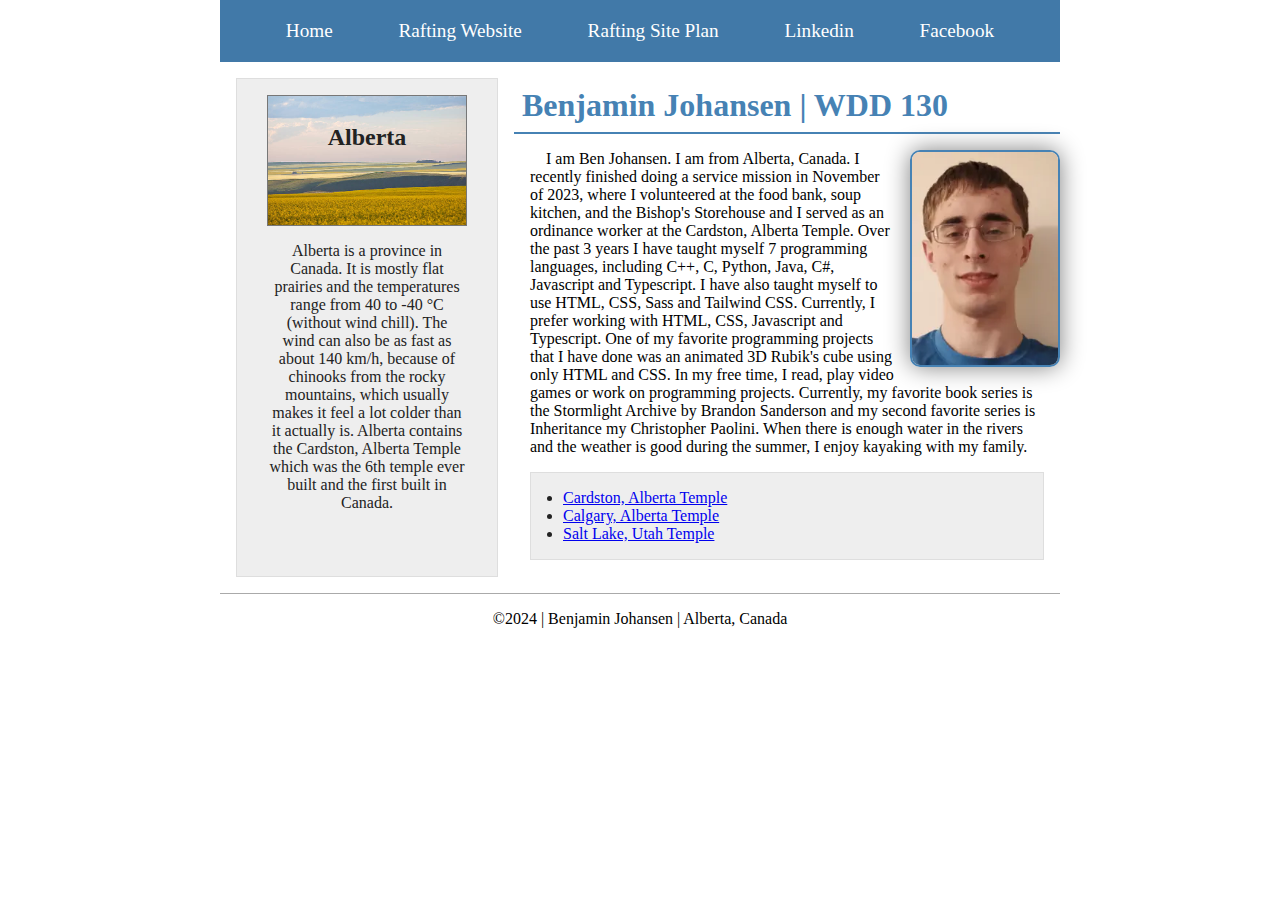
<file: index.html>
<!DOCTYPE html>
<html lang="en-US">
    <head>
        <meta charset="utf-8">
        <meta name="viewport" content="width=device-width, initial-scale=1.0">
        <title>Benjamin Johansen | WDD 130</title>
        <meta name="description" content="Benjamin Johansen's homepage for main project of WDD 130">
        <meta name="author" content="Benjamin Johansen">
        <link rel="stylesheet" href="styles/styles.css">
    </head>
    <body>
        <header>
            <nav>
                <a href="#">Home</a>
                <a href="wwr/">Rafting Website</a>
                <a href="wwr/site-plan-rafting.html">Rafting Site Plan</a>
                <a href="https://linkedin.com">Linkedin</a>
                <a href="https://facebook.com">Facebook</a>
            </nav>
        </header>
        <div class="grid">
            <main>
                <h1>Benjamin Johansen | WDD 130</h1>
                <img src="images/profile.webp" alt="Picture of Benjamin Johansen" width="200">
                <p>&emsp;I am Ben Johansen. I am from Alberta, Canada.
                    I recently finished doing a service mission in November of 2023, where I volunteered at the food bank, soup kitchen, and the Bishop's Storehouse and I served as an ordinance worker at the Cardston, Alberta Temple.
                    Over the past 3 years I have taught myself 7 programming languages, including C++, C, Python, Java, C#, Javascript and Typescript. I have also taught myself to use HTML, CSS, Sass and Tailwind CSS. Currently, I prefer working with HTML, CSS, Javascript and Typescript. One of my favorite programming projects that I have done was an animated 3D Rubik's cube using only HTML and CSS.
                    In my free time, I read, play video games or work on programming projects. Currently, my favorite book series is the Stormlight Archive by Brandon Sanderson and my second favorite series is Inheritance my Christopher Paolini.
                    When there is enough water in the rivers and the weather is good during the summer, I enjoy kayaking with my family.
                </p>
                <ul class="box">
                    <li><a href="https://www.churchofjesuschrist.org/temples/details/cardston-alberta-temple?lang=eng" target="_blank">Cardston, Alberta Temple</a></li>
                    <li><a href="https://www.churchofjesuschrist.org/temples/details/calgary-alberta-temple?lang=eng" target="_blank">Calgary, Alberta Temple</a></li>
                    <li><a href="https://www.churchofjesuschrist.org/temples/details/salt-lake-temple?lang=eng" target="_blank">Salt Lake, Utah Temple</a></li>
                </ul>
            </main>
            <aside class="box">
                <h2>Alberta</h2>
                <img src="images/alberta.jpg" alt="Picture of Alberta Prairies">
                <p>Alberta is a province in Canada. It is mostly flat prairies and the temperatures range from 40 to -40 &deg;C (without wind chill). The wind can also be as fast as about 140 km/h, because of chinooks from the rocky mountains, which usually makes it feel a lot colder than it actually is. Alberta contains the Cardston, Alberta Temple which was the 6th temple ever built and the first built in Canada.</p>
            </aside>
        </div>
        <footer>
            <p>&copy;2024 | Benjamin Johansen | Alberta, Canada</p>
        </footer>
    </body>
    <!--Jan. 20, 2024-->
</html>
</file>
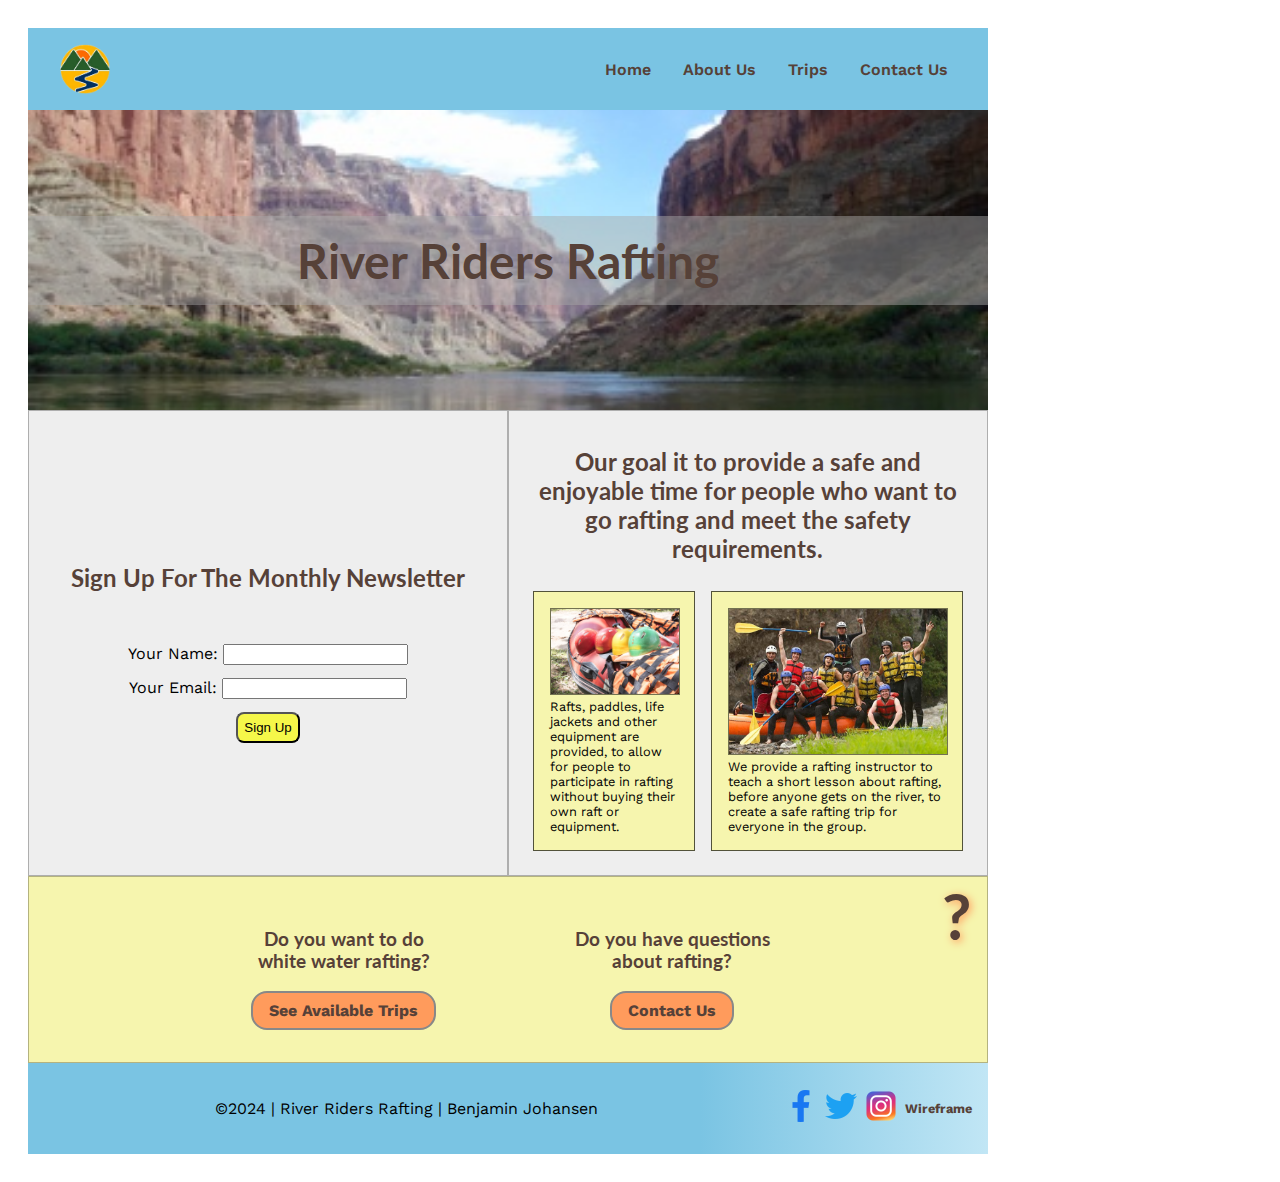
<file: wwr/index.html>
<!DOCTYPE html>
<html lang="en-US">
<head>
    <meta charset="utf-8">
    <meta name="viewport" content="width=device-width, initial-scale=1.0">
    <title>Home | River Riders Rafting</title>
    <meta name="description" content="Home page for white water rafting project">
    <meta name="author" content="Benjamin Johansen">
    <link rel="stylesheet" href="styles/rafting.css">
</head>
<body>
    <header>
        <img src="images/logo.png" alt="Logo">
        <nav>
            <a href="index.html">Home</a>
            <a href="about.html">About Us</a>
            <a href="trips.html">Trips</a>
            <a href="contact.html">Contact Us</a>
        </nav>
    </header>
    <main class="home-main">
        <section class="home-heading">
            <h1>River Riders Rafting</h1>
        </section>
        <section class="newsletter-signup">
            <h2>Sign Up For The Monthly Newsletter</h2>
            <form>
                <div class="form-element">
                    <label for="form-name">Your Name: </label>
                    <input type="text" name="form-name" id="form-name" required>
                </div>
                <div class="form-element">
                    <label for="form-email">Your Email: </label>
                    <input type="email" name="form-email" id="form-email" required>
                </div>
                <button type="submit">Sign Up</button>
            </form>
        </section>
        <section class="call-to-action">
            <h2 hidden>Call To Action</h2>
            <div class="question-mark">?</div>
            <div class="call-to-action-container">
                <div class="call-to-action-element">
                    <h3>Do you want to do white water rafting?</h3>
                    <a href="trips.html">See Available Trips</a>
                </div>
                <div class="call-to-action-element">
                    <h3>Do you have questions about rafting?</h3>
                    <a href="contact.html">Contact Us</a>
                </div>
            </div>
        </section>
        <section class="rafting-purpose">
            <h2>Our goal it to provide a safe and enjoyable time for people who want to go rafting and meet the safety requirements.</h2>
            <div class="rafting-purpose-element">
                <img src="images/rafting-equipment.jpg" alt="Rafting Equipment">
                <p>Rafts, paddles, life jackets and other equipment are provided, to allow for people to participate in rafting without buying their own raft or equipment.</p>
            </div>
            <div class="rafting-purpose-element">
                <img src="images/rafting-group.jpg" alt="Rafting Group">
                <p>We provide a rafting instructor to teach a short lesson about rafting, before anyone gets on the river, to create a safe rafting trip for everyone in the group.</p>
            </div>
        </section>
    </main>
    <footer>
        <p>&copy;2024 | River Riders Rafting | Benjamin Johansen</p>
        <nav class="media-links">
            <a href="https://facebook.com"><img class="media-logo" src="images/facebook-icon.png" alt="Facebook"></a>
            <a href="https://twitter.com"><img class="media-logo" src="images/twitter-icon.png" alt="Twitter"></a>
            <a href="https://instagram.com"><img class="media-logo" src="images/instagram-icon.png" alt="Instagram"></a>
            <a href="images/home-wireframe.png" class="wireframe-link">Wireframe</a>
        </nav>
    </footer>
</body>
</html>
</file>
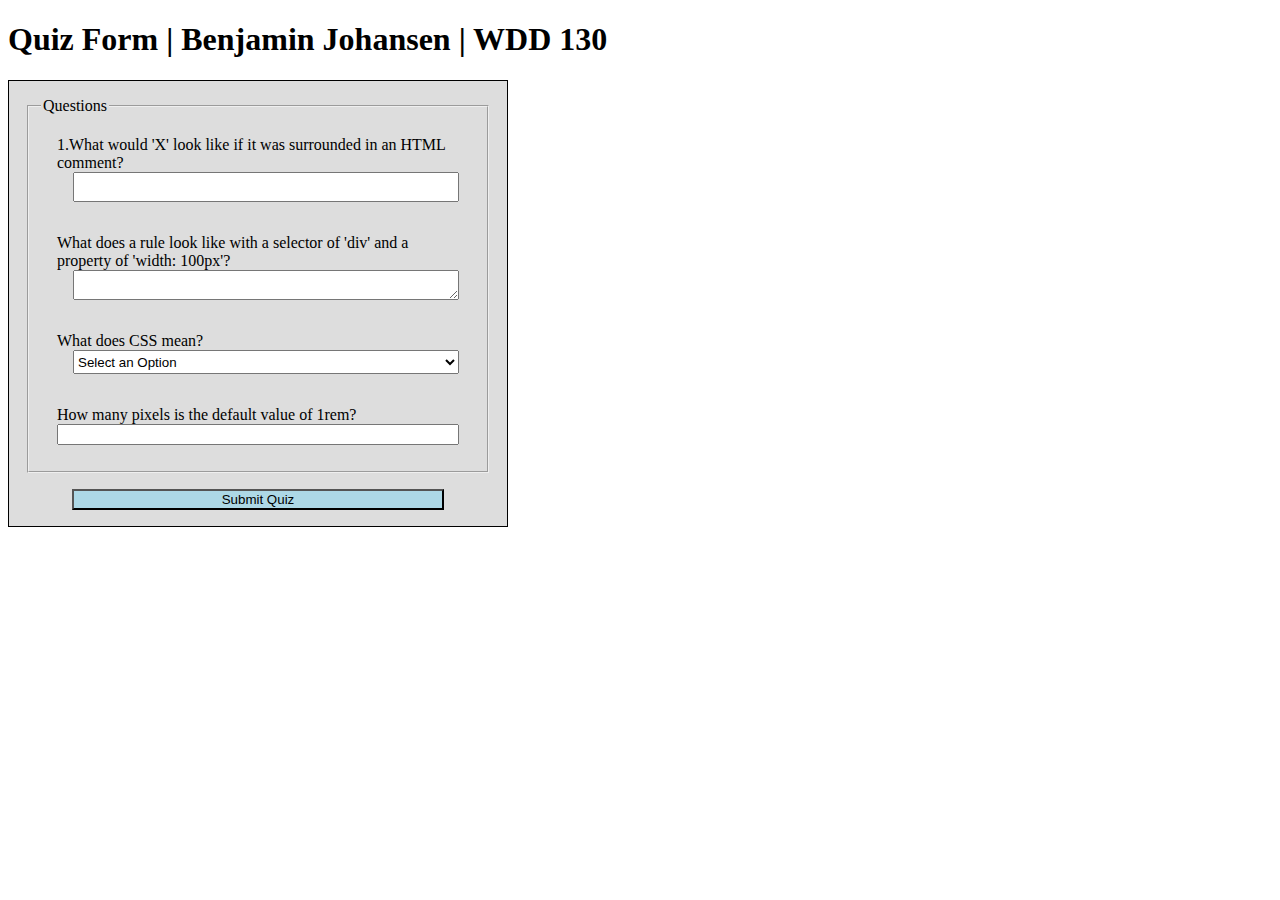
<file: quiz.html>
<!DOCTYPE html>
<html lang="en-US">
    <head>
        <meta charset="utf-8">
        <meta name="viewport" content="width=device-width, initial-scale=1.0">
        <title>Form Quiz</title>
        <meta name="description" content="Form Quiz">
        <meta name="author" content="Benjamin Johansen">
        <link rel="stylesheet" href="styles/quiz.css">
    </head>
    <body>
        <main>
            <h1>Quiz Form | Benjamin Johansen | WDD 130</h1>
            <form>
                <fieldset>
                    <legend>Questions</legend>
                    <div class="form-element">
                        <label for="q1">1.What would 'X' look like if it was surrounded in an HTML comment?</label>
                        <input type="text" name="q1" id="q1">
                    </div>
                    <div class="form-element">
                        <label for="q2">What does a rule look like with a selector of 'div' and a property of 'width: 100px'?</label>
                        <textarea name="q2" id="q2" cols="30" rows="10"></textarea>
                    </div>
                    <div class="form-element">
                        <label for="q3">What does CSS mean?</label>
                        <select name="q3" id="q3">
                            <option value="" selected disabled hidden>Select an Option</option> <!--default (can't be selected)-->
                            <option value="cascading-style-sheets">Cascading Style Sheets</option>
                            <option value="confusing-style-system">Confusing Style System</option>
                            <option value="crazy-silly-styles">Crazy Silly Styles</option>
                        </select>
                    </div>
                    <div class="form-element">
                        <label for="q4">How many pixels is the default value of 1rem?</label>
                        <input type="number" name="q4" id="q4">
                    </div>
                </fieldset>
                <button type="submit">Submit Quiz</button>
            </form>
        </main>
    </body>
</html>
</file>
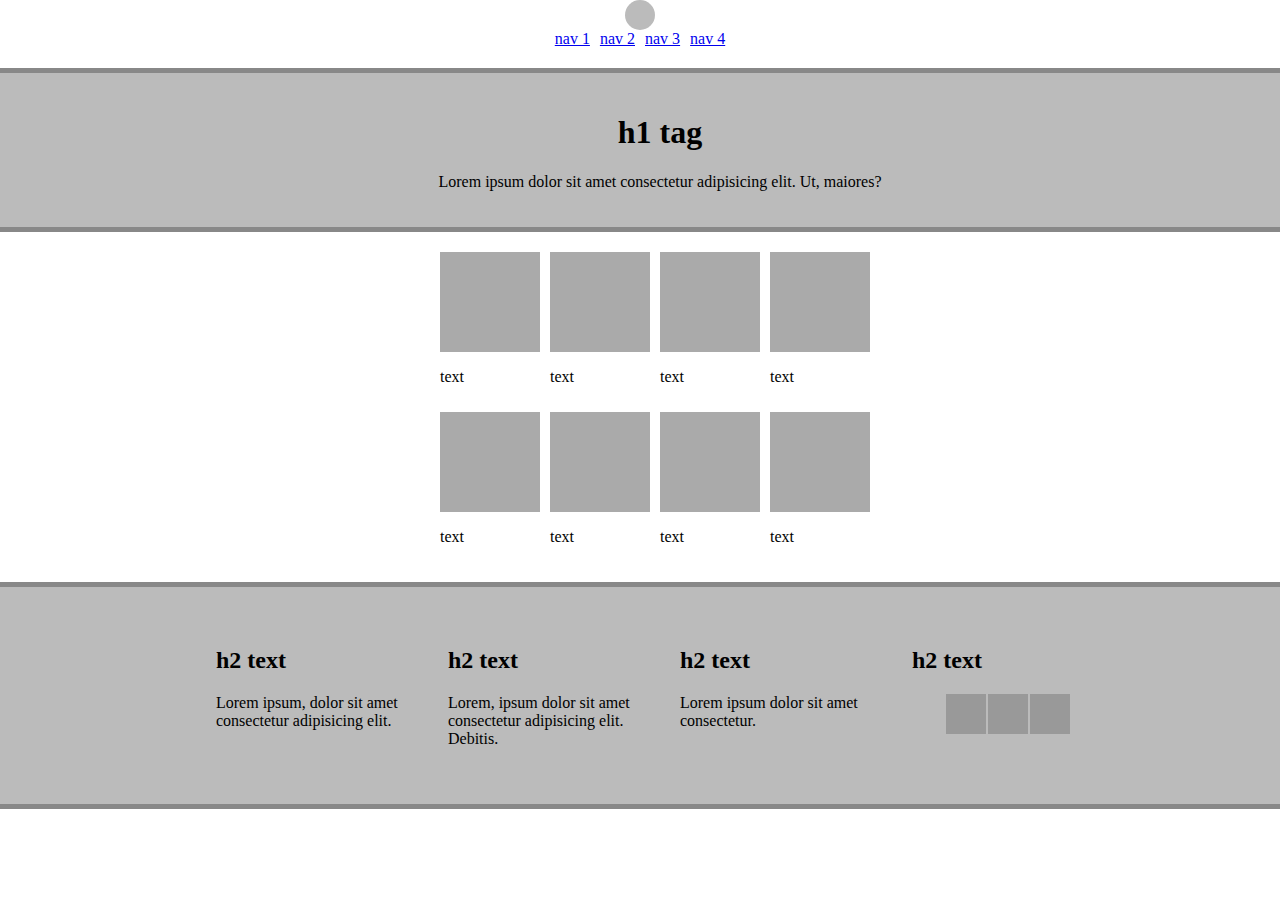
<file: week02/wireframe.html>
<!DOCTYPE html>
<html lang="en-UD">
<head>
    <meta charset="utf-8">
    <meta name="viewport" content="width=device-width, initial-scale=1.0">
    <title>Wire Frame</title>
    <link rel="stylesheet" href="styles/wireframe.css">
</head>
<body>
    <header>
        <div class="logo"></div>
        <nav>
            <a href="#">nav 1</a>
            <a href="#">nav 2</a>
            <a href="#">nav 3</a>
            <a href="#">nav 4</a>
        </nav>
    </header>
    <main>
        <section class="section1">
            <div>
                <h1>h1 tag</h1>
                <p>Lorem ipsum dolor sit amet consectetur adipisicing elit. Ut, maiores?</p>
            </div>
        </section>
        <section class="section2">
            <div>
                <div>
                    <div class="box"></div>
                    <p>text</p>
                </div>
                <div>
                    <div class="box"></div>
                    <p>text</p>
                </div>
                <div>
                    <div class="box"></div>
                    <p>text</p>
                </div>
                <div>
                    <div class="box"></div>
                    <p>text</p>
                </div>
                <div>
                    <div class="box"></div>
                    <p>text</p>
                </div>
                <div>
                    <div class="box"></div>
                    <p>text</p>
                </div>
                <div>
                    <div class="box"></div>
                    <p>text</p>
                </div>
                <div>
                    <div class="box"></div>
                    <p>text</p>
                </div>
            </div>
        </section>
        <footer>
            <div class="footer-box">
                <h2>h2 text</h2>
                <p>Lorem ipsum, dolor sit amet consectetur adipisicing elit.</p>
            </div>
            <div class="footer-box">
                <h2>h2 text</h2>
                <p>Lorem, ipsum dolor sit amet consectetur adipisicing elit. Debitis.</p>
            </div>
            <div class="footer-box">
                <h2>h2 text</h2>
                <p>Lorem ipsum dolor sit amet consectetur.</p>
            </div>
            <div class="footer-box">
                <h2>h2 text</h2>
                <div>
                    <div></div>
                    <div></div>
                    <div></div>
                </div>
            </div>
        </footer>
    </main>
</body>
</html>
</file>
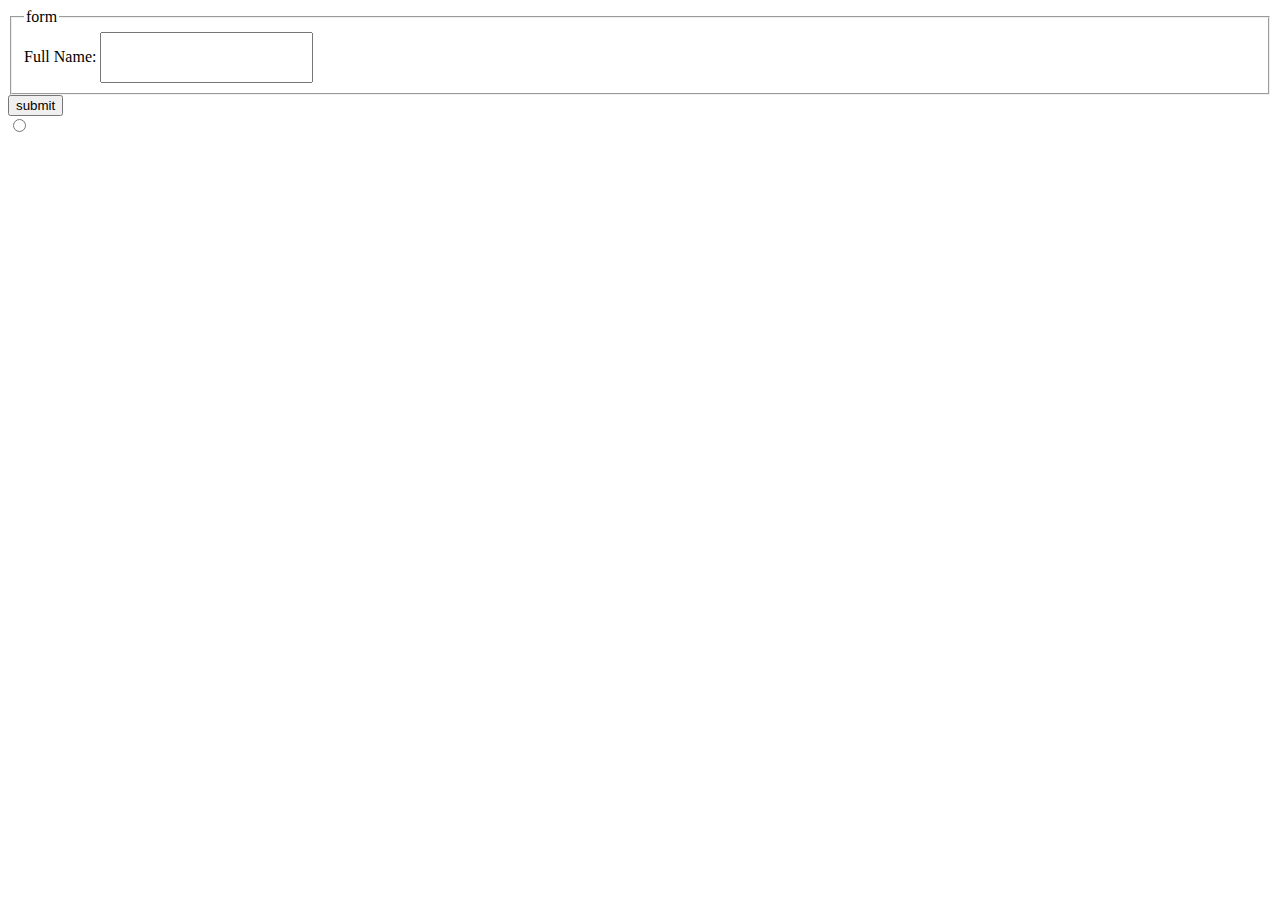
<file: week05/poll-form.html>
<!DOCTYPE html>
<html lang="en">
<head>
    <meta charset="UTF-8">
    <meta name="viewport" content="width=device-width, initial-scale=1.0">
    <title>Form</title>
    <link rel="stylesheet" href="styles/poll-form.css">
</head>
<body>
    <main>
        <form>
            <fieldset>
                <legend>form</legend>
                <div class="form-item">
                    <label for="input1">Full Name: </label>
                    <input type="text" id="input1">
                </div>
            </fieldset>
            <button type="submit">submit</button>
        </form>
        <input type="radio" name="" id="">
    </main>
</body>
</html>
</file>
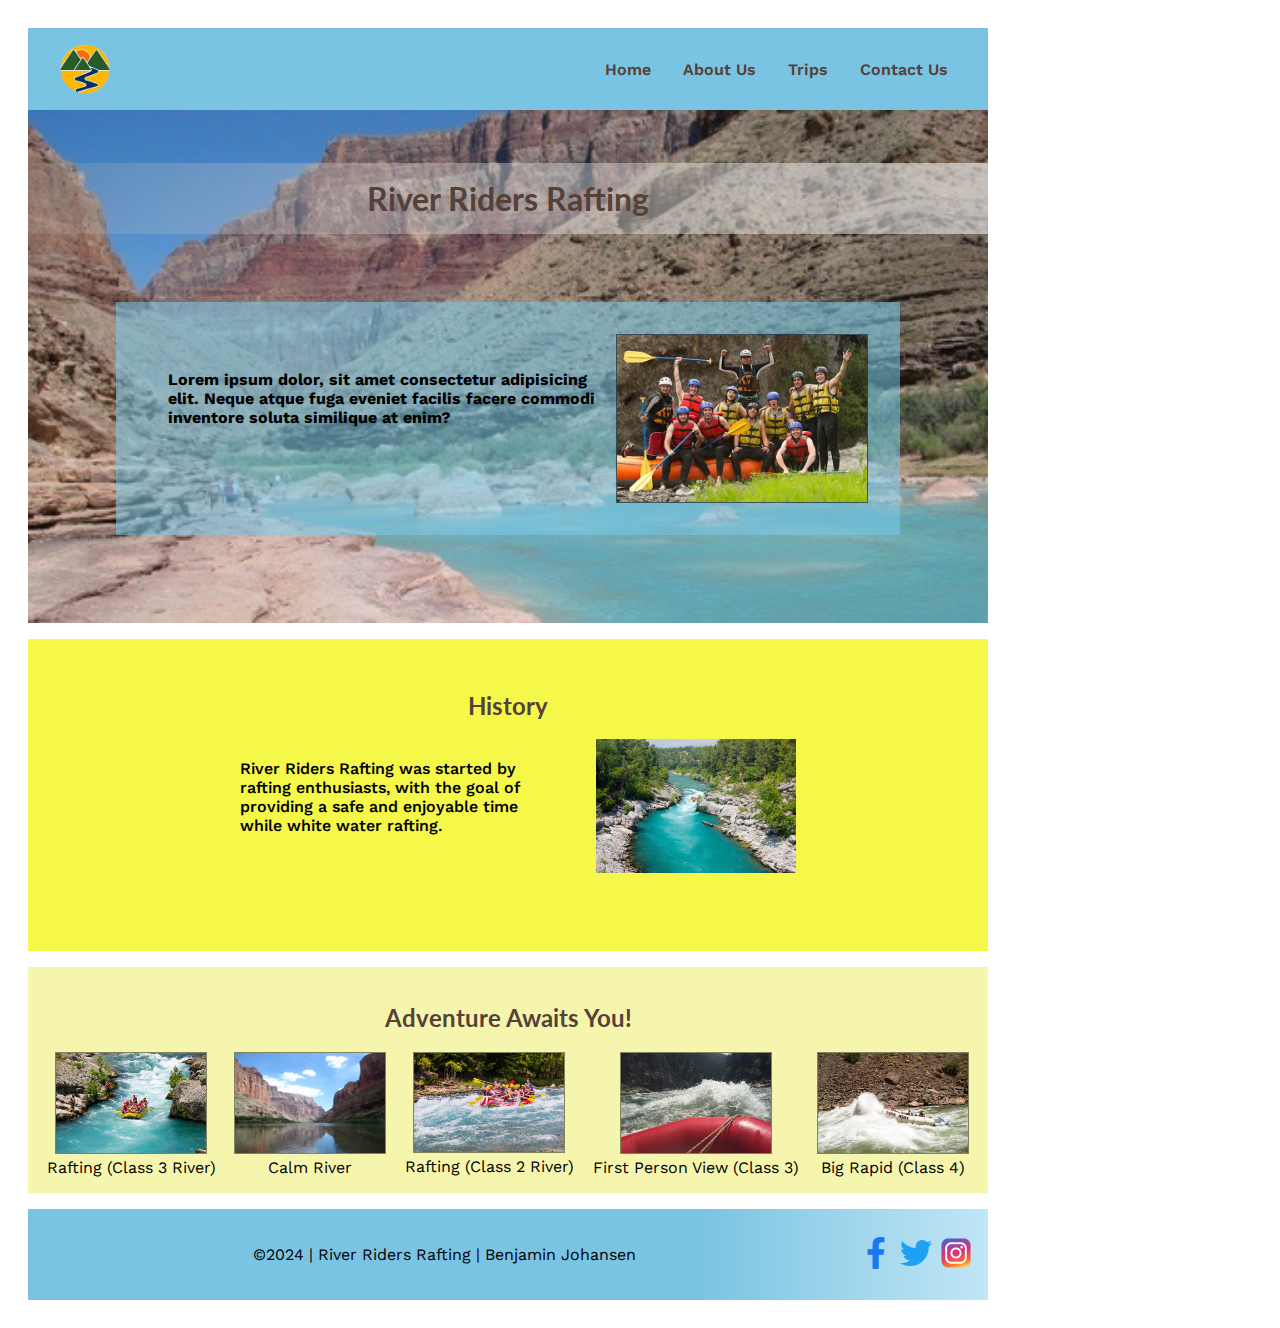
<file: wwr/about.html>
<!DOCTYPE html>
<html lang="en-US">
<head>
    <meta charset="utf-8">
    <meta name="viewport" content="width=device-width, initial-scale=1.0">
    <title>About Us | River Riders Rafting</title>
    <meta name="description" content="About Us page for white water rafting project">
    <meta name="author" content="Benjamin Johansen">
    <link rel="stylesheet" href="styles/rafting.css">
</head>
<body>
    <header>
        <img src="images/logo.png" alt="Logo">
        <nav>
            <a href="index.html">Home</a>
            <a href="about.html">About Us</a>
            <a href="trips.html">Trips</a>
            <a href="contact.html">Contact Us</a>
        </nav>
    </header>
    <main>
        <div class="hero">
            <img src="images/hero-bg.jpg" alt="River">
            <h1 class="about-h1">River Riders Rafting</h1>
            <article>
                <img src="images/happy-customers.jpg" alt="Happy Customers">
                <p>Lorem ipsum dolor, sit amet consectetur adipisicing elit. Neque atque fuga eveniet facilis facere commodi inventore soluta similique at enim?</p>
            </article>
        </div>
        <section class="history">
            <h2>History</h2>
            <img src="images/history-img.jpg" alt="River">
            <p>River Riders Rafting was started by rafting enthusiasts, with the goal of providing a safe and enjoyable time while white water rafting.</p>
        </section>
        <section class="adventure">
            <h2>Adventure Awaits You!</h2>
            <div>
                <figure>
                    <img src="images/rafting-class3-river.jpg" alt="Rafting (Class 3 River)">
                    <figcaption>Rafting (Class 3 River)</figcaption>
                </figure>
                <figure>
                    <img src="images/calm-river.jpg" alt="Calm River">
                    <figcaption>Calm River</figcaption>
                </figure>
                <figure>
                    <img src="images/rafting-class2-river.jpg" alt="Rafting (Class 2 River)">
                    <figcaption>Rafting (Class 2 River)</figcaption>
                </figure>
                <figure>
                    <img src="images/rafiting-first-person-view.jpg" alt="First Person View of Rafting">
                    <figcaption>First Person View (Class 3)</figcaption>
                </figure>
                <figure>
                    <img src="images/rafting-class4-rapid.jpg" alt="Big Rapid">
                    <figcaption>Big Rapid (Class 4)</figcaption>
                </figure>
            </div>
        </section>
    </main>
    <footer>
        <p>&copy;2024 | River Riders Rafting | Benjamin Johansen</p>
        <nav class="media-links">
            <a href="https://facebook.com"><img class="media-logo" src="images/facebook-icon.png" alt="Facebook"></a>
            <a href="https://twitter.com"><img class="media-logo" src="images/twitter-icon.png" alt="Twitter"></a>
            <a href="https://instagram.com"><img class="media-logo" src="images/instagram-icon.png" alt="Instagram"></a>
        </nav>
    </footer>
</body>
</html>
</file>
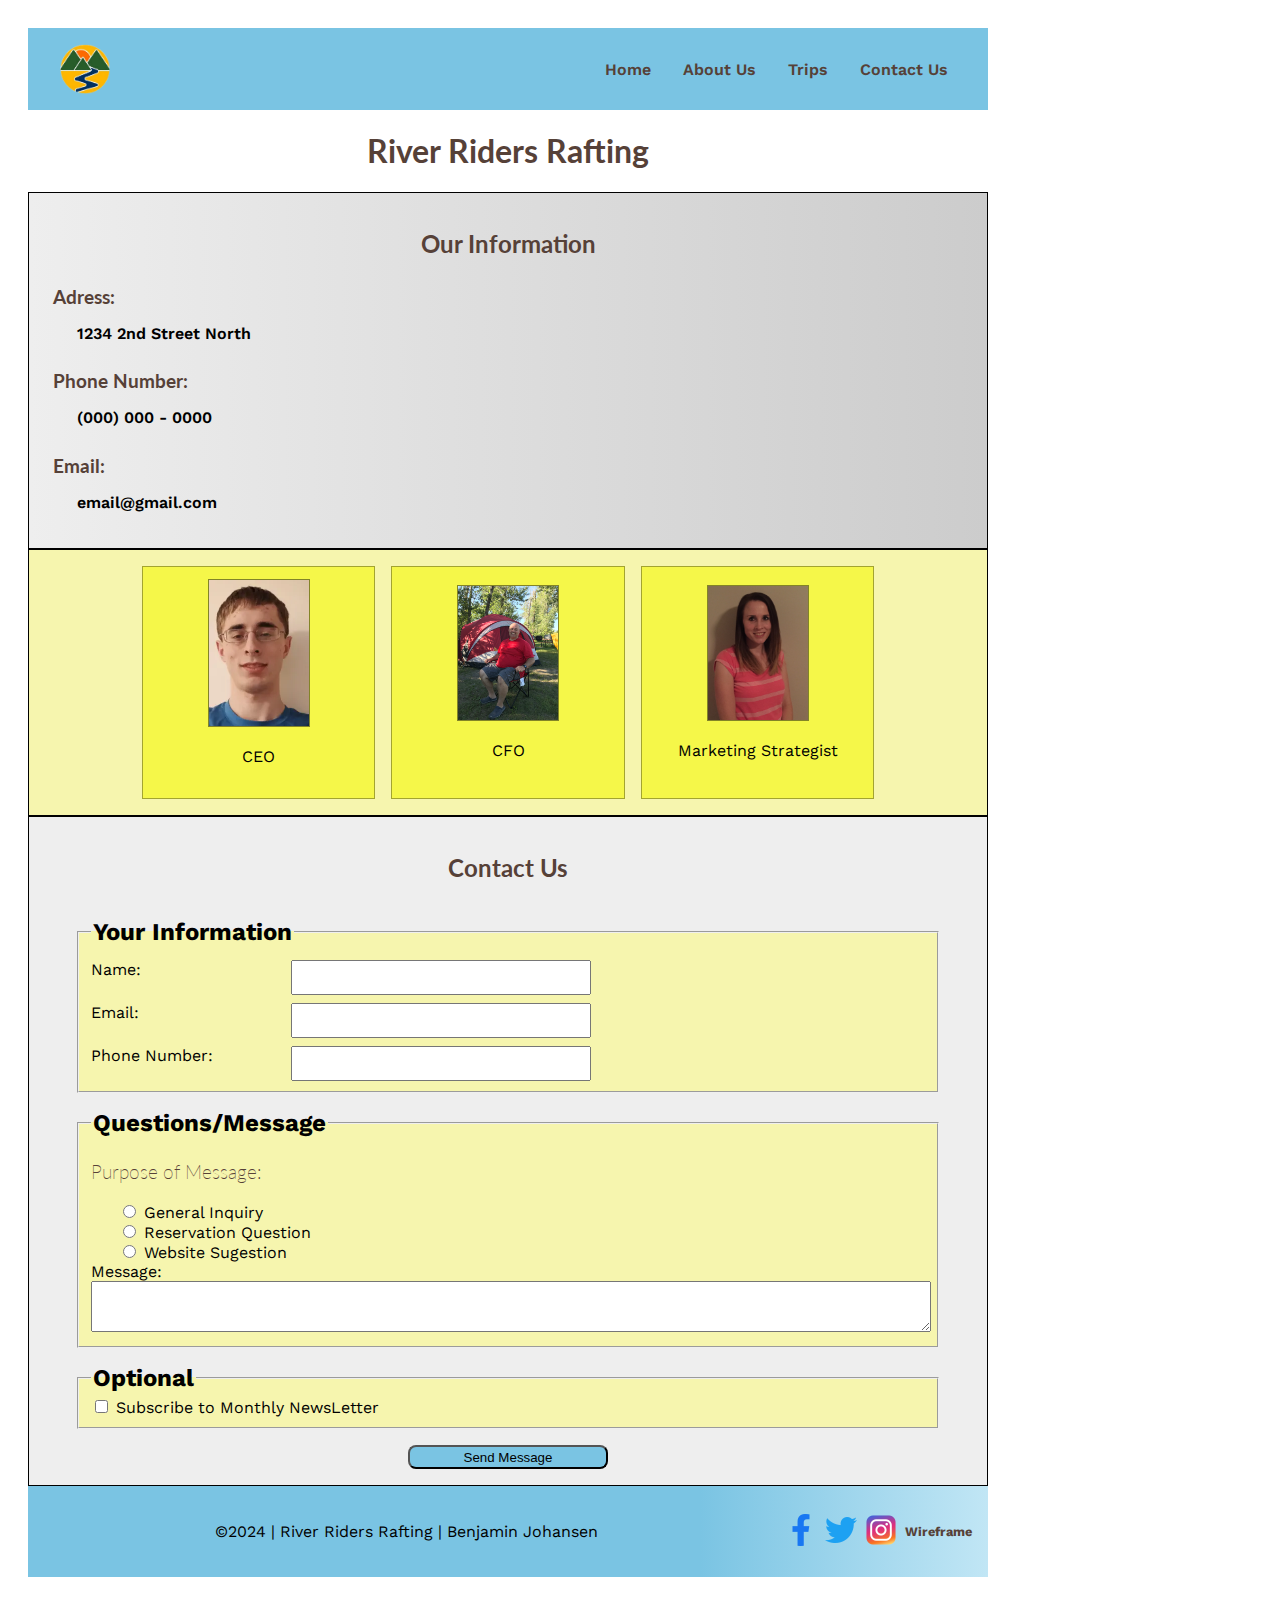
<file: wwr/contact.html>
<!DOCTYPE html>
<html lang="en-US">
<head>
    <meta charset="utf-8">
    <meta name="viewport" content="width=device-width, initial-scale=1.0">
    <title>Contact Us | River Riders Rafting</title>
    <meta name="description" content="Contact Us page for white water rafting project">
    <meta name="author" content="Benjamin Johansen">
    <link rel="stylesheet" href="styles/rafting.css">
</head>
<body>
    <header>
        <img src="images/logo.png" alt="Logo">
        <nav>
            <a href="index.html">Home</a>
            <a href="about.html">About Us</a>
            <a href="trips.html">Trips</a>
            <a href="contact.html">Contact Us</a>
        </nav>
    </header>
    <main>
        <h1 class="contact-h1">River Riders Rafting</h1>
        <section class="information">
            <h2>Our Information</h2>
            <div>
                <div class="info-element">
                    <h3>Adress:</h3>
                    <p>1234 2nd Street North</p>
                </div>
                <div class="info-element">
                    <h3>Phone Number:</h3>
                    <p>(000) 000 - 0000</p>
                </div>
                <div class="info-element">
                    <h3>Email:</h3>
                    <p>email@gmail.com</p>
                </div>
                <div class="info-element info-map">
                    <h3 hidden>Map</h3>
                    <iframe
                        src="https://www.google.com/maps/embed?pb=!1m14!1m12!1m3!1d6214.525386759141!2d-113.22674668552432!3d49.08880544901349!2m3!1f0!2f0!3f0!3m2!1i1024!2i768!4f13.1!5e0!3m2!1sen!2sca!4v1707262944146!5m2!1sen!2sca" 
                        allowfullscreen="" loading="lazy" referrerpolicy="no-referrer"
                    ></iframe>
                </div>
            </div>
        </section>
        <section class="employee-images">
            <h2 hidden>Employee Images</h2>
            <div class="employee-img-element">
                <img src="images/ceo-profile.webp" alt="CEO Profile Image" class="employee-img">
                <p class="employee-title">CEO</p>
            </div>
            <div class="employee-img-element">
                <img src="images/cfo-profile.jpg" alt="CFO Profile Image" class="employee-img">
                <p class="employee-title">CFO</p>
            </div>
            <div class="employee-img-element">
                <img src="images/marketing-strategist-profile.jpg" alt="Marketing Strategist Profile Image" class="employee-img">
                <p class="employee-title">Marketing Strategist</p>
            </div>
        </section>
        <section class="user-form">
            <h2>Contact Us</h2>
            <form>
                <fieldset class="form-info">
                    <legend>Your Information</legend>
                    <div class="form-element">
                        <label for="form-name">Name: </label>
                        <input type="text" name="form-name" id="form-name" required>
                    </div>
                    <div class="form-element">
                        <label for="form-email">Email: </label>
                        <input type="email" name="form-email" id="form-email" required>
                    </div>
                    <div class="form-element">
                        <label for="form-phone">Phone Number: </label>
                        <input type="text" name="form-phone" id="form-phone" required>
                    </div>
                </fieldset>
                <fieldset class="form-message-block">
                    <legend>Questions/Message</legend>
                    <div class="form-element">
                        <h3>Purpose of Message: </h3>
                        <input type="radio" name="form-purpose" id="form-purpose-general" required>
                        <label for="form-purpose-general">General Inquiry</label>
                        <br>
                        <input type="radio" name="form-purpose" id="form-purpose-reservation">
                        <label for="form-purpose-reservation">Reservation Question</label>
                        <br>
                        <input type="radio" name="form-purpose" id="form-purpose-website">
                        <label for="form-purpose-website">Website Sugestion</label>
                    </div>
                    <div class="form-element">
                        <label for="form-message">Message: </label>
                        <br>
                        <textarea name="form-message" id="form-message" cols="50" rows="3" required></textarea>
                    </div>
                </fieldset>
                <fieldset>
                    <legend>Optional</legend>
                    <div class="form-element">
                        <input type="checkbox" name="form-subscribe" id="form-subscribe">
                        <label for="form-subscribe">Subscribe to Monthly NewsLetter</label>
                    </div>
                </fieldset>
                <button type="submit">Send Message</button>
            </form>
        </section>
    </main>
    <footer>
        <p>&copy;2024 | River Riders Rafting | Benjamin Johansen</p>
        <nav class="media-links">
            <a href="https://facebook.com"><img class="media-logo" src="images/facebook-icon.png" alt="Facebook"></a>
            <a href="https://twitter.com"><img class="media-logo" src="images/twitter-icon.png" alt="Twitter"></a>
            <a href="https://instagram.com"><img class="media-logo" src="images/instagram-icon.png" alt="Instagram"></a>
            <a href="images/contact-us-wireframe.png" class="wireframe-link">Wireframe</a>
        </nav>
    </footer>
</body>
</html>
</file>
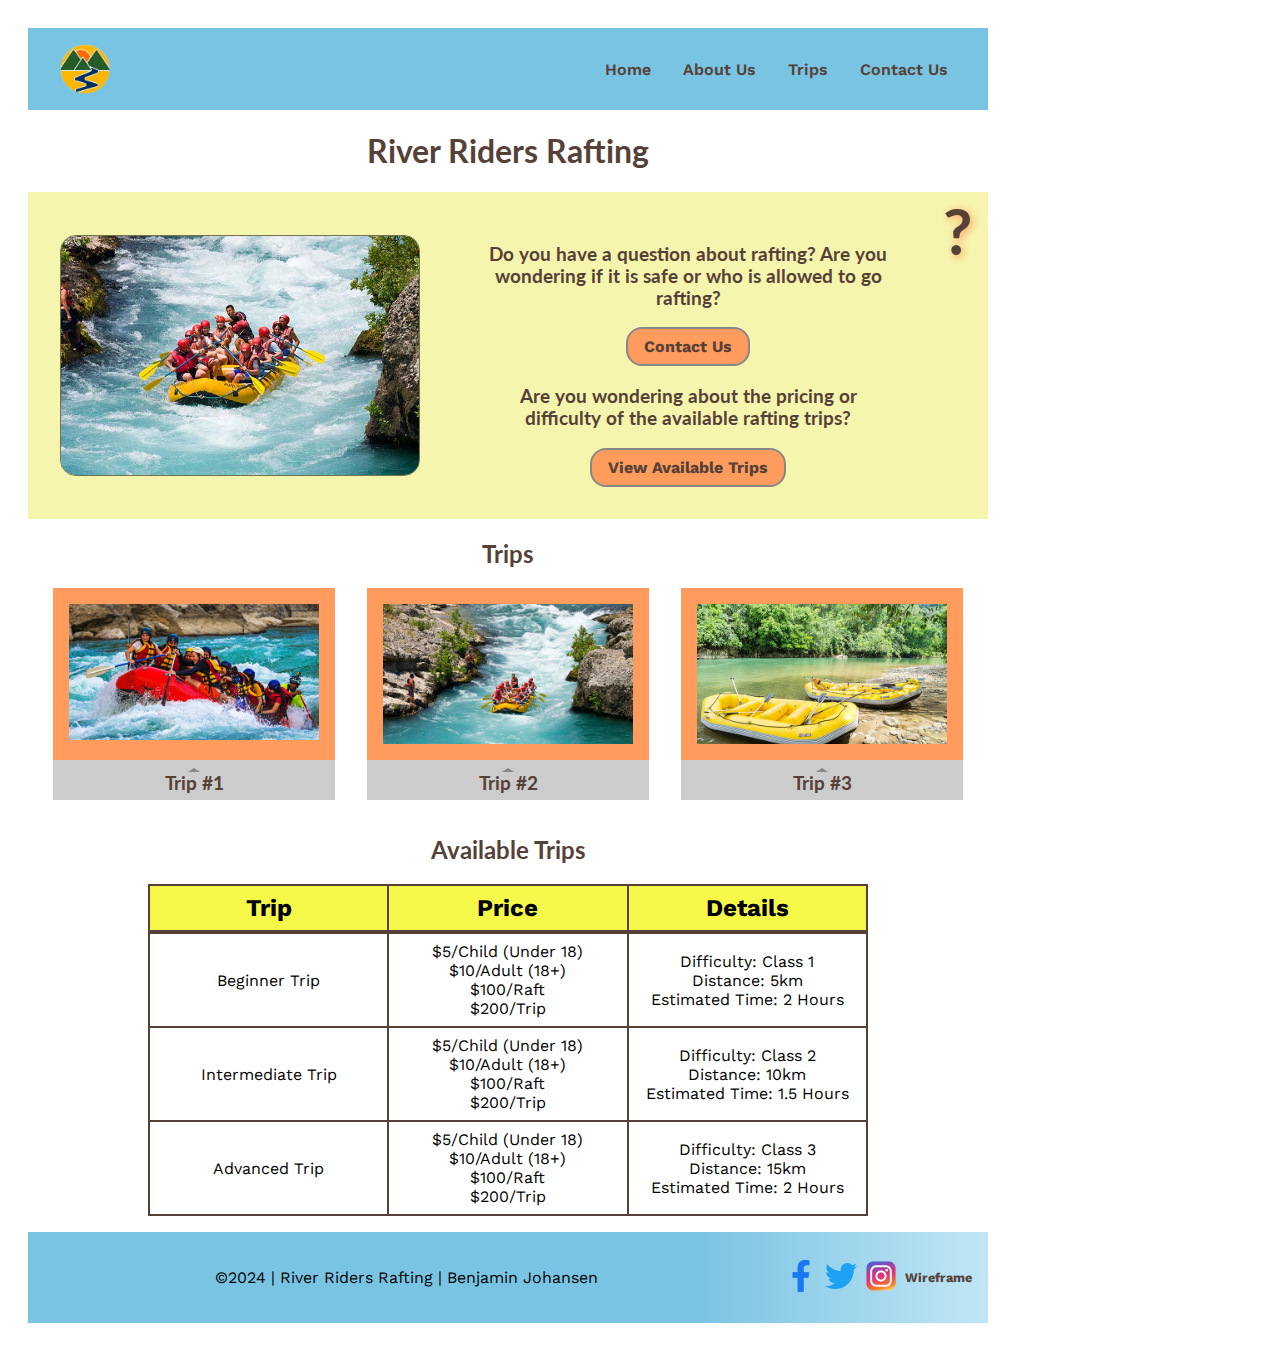
<file: wwr/trips.html>
<!DOCTYPE html>
<html lang="en-US">
<head>
    <meta charset="utf-8">
    <meta name="viewport" content="width=device-width, initial-scale=1.0">
    <title>Trips | River Riders Rafting</title>
    <meta name="description" content="Trips page for white water rafting project">
    <meta name="author" content="Benjamin Johansen">
    <link rel="stylesheet" href="styles/rafting.css">
</head>
<body>
    <header>
        <img src="images/logo.png" alt="Logo">
        <nav>
            <a href="index.html">Home</a>
            <a href="about.html">About Us</a>
            <a href="trips.html">Trips</a>
            <a href="contact.html">Contact Us</a>
        </nav>
    </header>
    <main class="trips-main">
        <h1>River Riders Rafting</h1>
        <section class="call-to-action">
            <img src="images/rafting-trip.jpg" alt="Rafting Trip" class="call-to-action-img">
            <div class="call-to-action-container">
                <h2 hidden>Call to Action</h2>
                <div class="question-mark">?</div>
                <h3>Do you have a question about rafting? Are you wondering if it is safe or who is allowed to go rafting?</h3>
                <a href="contact.html">Contact Us</a>
                <h3>Are you wondering about the pricing or difficulty of the available rafting trips?</h3>
                <a href="#available-trips">View Available Trips</a>
            </div>
        </section>
        <section class="trips-description">
            <h2>Trips</h2>
            <div class="trips-description-container">
                <div class="trip-description-element">
                    <div class="img-container">
                        <img src="images/trip-description-1.jpg" alt="">
                    </div>
                    <div class="trip-description-text">
                        <div class="arrow"></div>
                        <h3>Trip #1</h3>
                        <p>This rafting trip is a class 3 trip. It contains almost constant rapids that can be big enough to flip a raft if the raft is sideways when it hits the rapid. It is safe for people who are experienced with rafting, as long as they follow the rules.</p>
                    </div>
                </div>
                <div class="trip-description-element">
                    <div class="img-container">
                        <img src="images/trip-description-2.jpg" alt="">
                    </div>
                    <div class="trip-description-text">
                        <div class="arrow"></div>
                        <h3>Trip #2</h3>
                        <p>This rafting trip is a class 2 trip with some occasional class 3 rapids. About two thirds of the section is rapids, but most of the rapids are safe to go over. It is safe for almost everyone to do this trip, but it is recommended that someone experienced is there to guide beginners.</p>
                    </div>
                </div>
                <div class="trip-description-element">
                    <div class="img-container">
                        <img src="images/trip-description-3.jpg" alt="">
                    </div>
                    <div class="trip-description-text">
                        <div class="arrow"></div>
                        <h3>Trip #3</h3>
                        <p>This trip is a class 1 trip. It has almost no rapids and should be safe for anyone. It is meant for people who aren't comfortable with rafting on more dangerous rivers.</p>
                    </div>
                </div>
            </div>
        </section>
        <section class="available-trips" id="available-trips">
            <h2>Available Trips</h2>
            <table>
                <tr>
                    <th>Trip</th>
                    <th>Price</th>
                    <th>Details</th><!--river,start/end location,distance,difficulty-->
                </tr>
                <tr>
                    <td>Beginner Trip</td>
                    <td>
                        $5/Child (Under 18)<br>
                        $10/Adult (18+)<br>
                        $100/Raft<br>
                        $200/Trip
                    </td>
                    <td>
                        Difficulty: Class 1 <br>
                        Distance: 5km <br>
                        Estimated Time: 2 Hours
                    </td>
                </tr>
                <tr>
                    <td>Intermediate Trip</td>
                    <td>
                        $5/Child (Under 18)<br>
                        $10/Adult (18+)<br>
                        $100/Raft<br>
                        $200/Trip
                    </td>
                    <td>
                        Difficulty: Class 2 <br>
                        Distance: 10km <br>
                        Estimated Time: 1.5 Hours
                    </td>
                </tr>
                <tr>
                    <td>Advanced Trip</td>
                    <td>
                        $5/Child (Under 18)<br>
                        $10/Adult (18+)<br>
                        $100/Raft<br>
                        $200/Trip
                    </td>
                    <td>
                        Difficulty: Class 3 <br>
                        Distance: 15km <br>
                        Estimated Time: 2 Hours
                    </td>
                </tr>
            </table>
        </section>
    </main>
    <footer>
        <p>&copy;2024 | River Riders Rafting | Benjamin Johansen</p>
        <nav class="media-links">
            <a href="https://facebook.com"><img class="media-logo" src="images/facebook-icon.png" alt="Facebook"></a>
            <a href="https://twitter.com"><img class="media-logo" src="images/twitter-icon.png" alt="Twitter"></a>
            <a href="https://instagram.com"><img class="media-logo" src="images/instagram-icon.png" alt="Instagram"></a>
            <a href="images/trips-wireframe.png" class="wireframe-link">Wireframe</a>
        </nav>
    </footer>
</body>
</html>
</file>
<file: styles/styles.css>
* {
    margin: 0;
    padding: 0;
    box-sizing: border-box;
}
header, .grid, footer {
    max-width: 840px;
    margin: 0 auto;
}

nav {
    background-color: rgb(65, 121, 168);
    padding: 10px;
    display: flex;
    justify-content: space-evenly;
    align-items: center;
}
nav a {
    display: block;
    color: white;
    display: block;
    padding: 10px;
    text-decoration: none;
    font-size: 1.2rem;
    font-weight: 500;
}
h1 {
    color: steelblue;
    border-bottom: 2px solid steelblue;
    padding: 0.5rem;
    margin-bottom: 1rem;
}

main {
    grid-column: 2/3;
    grid-row: 1/2;
}
main img {
    width: 150px;
    height: auto;
    border: 2px solid steelblue;
    box-shadow: 0 0 25px gray;
    float: right;
    margin-left: 1rem;
    border-radius: 10px;
}

p {
    padding: 0;

    margin: 1rem;
}
ul.box {
    padding-left: 2rem; /* indent */
}

aside {
    text-align: center;
    position: relative;
    grid-column: 1/2;
    grid-row: 1/2;

    height: 100%; /* stretch across the height of .grid */
    display: flex; /* more responsive centering */
    flex-direction: column;
    align-items: center;

}

aside h2 {
    position: absolute;
    top: 45px;
}
aside img {
    width: min(200px, 100%); /* shrinks the image as the aside shrinks */
    height: auto;
    border: 1px solid #777;
}
footer {
    margin-top: 1rem;
    border-top: 1px solid #0005;
    text-align: center;
}

/* Class Selectors */
.box {
    margin: 1rem;
    border: 1px solid #0001;
    padding: 1rem;
    background-color: #eee;
    color: #222;
}
.grid {
    display: grid;
    align-items: center;
    grid-template-columns: 35% 65%;

    margin-top: 1rem;/* space between header and .grid */
}
</file>
<file: wwr/styles/rafting.css>
@import url('https://fonts.googleapis.com/css2?family=Lato:wght@400&family=Work+Sans:wght@300&display=swap');

:root {
    --primary-color: #564138;
    --secondary-color: #7ac4e3;
    --tertiary-color: #F6F5AE;
    --accent1-color: #F5F749;
    --accent2-color: #ff9b5c; /* #F24236 */

    --heading-font: lato, serif;
    --paragraph-font: 'work sans', serif;

    --nav-background-color: #7ac4e3;
    --nav-link-color: #564138;
    --nav-hover-link-color: #eee;
    --nav-hover-background-color: #3c90b4;
}
/* basic elements */
body {
    font-family: var(--paragraph-font);
    max-width: 960px;
    padding: 20px;
}
h1, h2, h3, h4, h5, h6 {
    font-family: var(--heading-font);
    color: var(--primary-color);
}
h1, h2, .text-center{
    text-align: center;
}
.flex-col-center {
    display: flex;
    flex-direction: column;
    align-items: center;
    justify-content: center;
}
p {
    padding: 20px;
}

/* Used on multiple pages*/
.call-to-action {
    box-sizing: border-box;
    padding: 2rem;
    background-color: var(--tertiary-color);
    display: flex;
    justify-content: center;
    align-items: center;
    flex-direction: column;
    position: relative;
}
.call-to-action .question-mark {
    position: absolute;
    top: 0;
    right: 1rem;
    font-size: 4rem;
    font-weight: 700;
    font-family: var(--heading-font);
    color: var(--primary-color);
    text-shadow: 2px 2px 8px var(--accent2-color);
    user-select: none;
}
.call-to-action h3 {
    margin-inline: 4rem;
    text-align: center;
}
.call-to-action a {
    display: block;
    text-decoration: none;
    padding: 0.5rem 1rem;
    background-color: var(--accent2-color);
    border: 2px solid #888;
    border-radius: 1rem;
    font-weight: 700;
    text-align: center;
    width: fit-content;
    color: var(--primary-color);
}
.call-to-action a:hover {
    transform: scale(1.1);
}

/* header */
header {
    display: grid;
    grid-template-columns: 1fr 1fr;
    align-items: center;
    box-sizing: border-box;
    padding-inline: 2rem;
    padding-block: 1rem;
    background-color: var(--secondary-color);
}
header img {
    max-width: 50px;
    height: auto;
}
header nav {
    display: flex;
    justify-content: end;
    gap: 1rem;
}
header nav a {
    text-decoration: none;
    display: block;
    color: var(--nav-link-color);
    padding: 0.5rem;
    font-weight: 600;
}
header nav a:hover {
    color: var(--nav-hover-link-color);
    background-color: var(--nav-hover-background-color);
}
nav a:link, nav a:visited {
    color: var(--nav-link-color);
}

/* Footer */
footer {
    display: flex;
    align-items: center;
    background-image: linear-gradient(90deg, var(--secondary-color) 70%, #c1e6f5); 
}

footer p {
    margin-left: auto;
    margin-right: auto;
}
footer a {
    text-decoration: none;
}
.media-links {
    display: flex;
    gap: 0.5rem;
    margin-right: 1rem;
}
.media-logo {
    width: 2rem;
    height: auto;
}

.wireframe-link {
    display: flex;
    justify-content: center;
    align-items: center;
    font-size: 0.8rem;
    font-weight: 700;
}

/* About.html */
.about-h1 {
    position: absolute;
    top: 2rem;

    width: 100%;
    padding: 1rem;
    box-sizing: border-box;
    background-image: linear-gradient(90deg, #aaa3, #eee9);
}

article {
    position: absolute;
    top: 12rem;

    background-color: #7ce8;
    padding: 2rem;
    font-weight: bold;
    max-width: 75%;
}
article > img {
    float: right;
    max-width: 250px;
    height: auto;

    border: 1px solid #0008;
    margin-left: 1rem;
}
.hero {
    position: relative;
    display: flex;
    justify-content: center;
    margin-bottom: 1rem;
}
.hero img {
    display: block;
    width: 100%;
    height: auto;
}

.history {
    background-color: var(--accent1-color);
    padding-inline: 12rem;
    padding-block: 2rem;
    margin-bottom: 1rem;
    box-sizing: border-box;
}
.history p {
    margin-bottom: 4rem;
    font-weight: 550; /* makes it easier to read */
}
.history img {
    max-width: 200px;
    height: auto;
    float: right;
    margin-left: 2rem;
}
.adventure {
    background-color: var(--tertiary-color);
    padding-block: 1rem;
    margin-bottom: 1rem;
}
.adventure div{
    display: flex;
    justify-content: space-evenly;
}
.adventure figure {
    margin: 0;
    text-align: center;
}
.adventure figure img {
    max-height: 100px;/* all images will be the same height */
    overflow: hidden;
    border: 1px solid #0007;
}
.adventure img {
    width: 150px;
    height: auto;
}

/* contact.html */
.information {
    width: 100%;
    border: 1px solid #000;
    background-image: linear-gradient(90deg, #eee, #ccc);
    box-sizing: border-box;
    padding: 1rem;
}
.information > div {
    display: grid;
    grid-template-columns: 1fr 1fr;
}
.info-element h3 {
    margin: 0.5rem;
    padding: 0;
}
.info-element p {
    margin-left: 2rem;
    padding: 0;
    font-weight: 600;
}
.info-map {
    grid-column: 2/3;
    grid-row: 1/4
}
.info-map iframe {
    border: none;
    width: 350px;
    height: 250px;
}

.employee-images {
    display: flex;
    width: 100%;
    border: 1px solid #000;
    background-color: var(--tertiary-color);
    box-sizing: border-box;
    padding: 1rem;
    justify-content: center;
    gap: 1rem;
}
.employee-img-element{
    width: 25%;
    aspect-ratio: 1/1;
    display: flex;
    flex-direction: column;
    justify-content: center;
    align-items: center;
    text-align: center;
    background-color: var(--accent1-color);
    border: 1px solid #0005;
}
.employee-img {
    width: 100px;
    height: auto;
    border: 1px solid #0007;
}
.employee-title {
    margin-block: 0;
}

.user-form legend {
    font-weight: 700;
    font-size: 1.5rem;
}
.user-form h3 {
    font-weight: 200;
}
.user-form label {
    margin-bottom: 1rem;
}
.user-form {
    width: 100%;
    border: 1px solid #000;
    background-color: #eee;
    box-sizing: border-box;
    padding: 1rem;
}
.user-form form {
    display: flex;
    flex-direction: column;
    align-items: center;
}
.user-form fieldset {
    background-color: var(--tertiary-color);
    margin-top: 1rem;
    width: 90%;
}
.form-info .form-element{
    display: grid;
    grid-template-columns: 200px 300px;
    margin-top: 0.5rem;
}
.form-message-block input[type=radio] {
    margin-left: 2rem;
}
.user-form button[type=submit] {
    align-self: center;
    margin-top: 1rem;
    width: 200px;
    height: 1.5rem;
    border-radius: 0.5rem;
    background-color: var(--secondary-color);

    overflow: hidden;
    position: relative;
}
.form-element textarea {
    width: 100%;
}
.user-form button[type=submit]:hover::after {
    content: '';
    display: block;
    position: absolute;
    top: 0;
    left: 0;
    width: 100%;
    height: 100%;
    background-color: #8884;
}

/* trips.html */
.trips-description-container {
    display: flex;
    justify-content: center;
    gap: 2rem;
}
.trip-description-element {
    width: 250px;
    height: 180px;
    padding: 1rem;
    background-color: var(--accent2-color);
    display: grid;
    overflow: hidden;
    position: relative;
}
.trip-description-element .img-container {
    width: 100%;
    height: 140px;
    overflow: hidden;
}
.trip-description-element img {
    width: 100%;
    height: auto;
}
.trip-description-text {
    position: absolute;
    width: 100%;
    height: 100%;
    background: #ccc;
    display: flex;
    flex-direction: column;
    align-items: center;
    top: calc(100% - 40px);
    transition: top 1s;
}
.trip-description-element .trip-description-text:hover {
    top: 0;
}
.trip-description-text .arrow {
    border-inline: 6px solid transparent;
    border-bottom: 4px solid #888;
    margin-top: 0.5rem;
    opacity: 0; /* hidden by default */
    transition: opacity 0.5s;
}
.trip-description-text:not(:hover) .arrow {
    opacity: 1;
}
.trip-description-element h3 {
    margin: 0;
    margin-bottom: 0.5rem;
    padding: 0;
}
.trip-description-element p {
    margin: 0;
    margin-bottom: 0.5rem;
    padding-block: 0;
    padding-inline: 0.5rem;
    font-size: 0.9rem;
    text-align: center;
}
.trips-main .call-to-action {
    flex-direction: row;
}
.trips-main .call-to-action .call-to-action-container {
    display: flex;
    flex-direction: column;
    align-items: center;
}
.call-to-action-img {
    width: 40%;
    height: auto;
    border: 1px solid #0008;
    border-radius: 1rem;
}

th, td, table {
    padding: 0;
    border-spacing: 0;
}
.available-trips {
    display: flex;
    flex-direction: column;
    align-items: center;
    margin-block: 1rem;
}
.available-trips table {
    width: 75%;
    border: 1px solid var(--primary-color);
}
.available-trips th, .available-trips td {
    width: 30%;
    text-align: center;
    box-sizing: border-box;
    padding: 0.5rem;
}
.available-trips th {
    font-size: 1.5rem;
    border: 1px solid var(--primary-color);
    border-bottom: 3px solid var(--primary-color);
    background-color: var(--accent1-color);
}
.available-trips td {
    border: 1px solid var(--primary-color);
}

/* index.html */
.home-main {
    display: grid;
    grid-template-columns: 50% 50%;
}
.home-heading {
    grid-column: 1/3;
    grid-row: 1/2;

    background-image: url('../images/home-heading.jpg');
    background-repeat: no-repeat;
    background-size: cover;
    background-position: 0 -15rem;
    width: 100%;
    height: 300px;
    display: flex;
    align-items: center;
}
.home-heading h1 {
    font-size: 3rem;
    width: 100%;
    background-color: #aaa7;
    box-sizing: border-box;
    padding: 1rem;
}
.newsletter-signup {
    grid-column: 1/2;
    grid-row: 2/3;

    box-sizing: border-box;
    padding: 1rem;
    background-color: #eee;
    border: 1px solid #0004;

    display: flex;
    flex-direction: column;
    justify-content: center;
    gap: 2rem;
}
.newsletter-signup form {
    display: flex;
    flex-direction: column;
    align-items: center;
    gap: 0.8rem;
}
.newsletter-signup button[type=submit] {
    background-color: var(--accent1-color);
    border-radius: 0.5rem;
    padding: 0.4rem;
}
.newsletter-signup button[type=submit]:hover {
    transform: scale(1.1);
}
.home-main .call-to-action {
    grid-column: 1/3;
    grid-row: 3/4;
    flex-direction: row;
    border: 1px solid #0004;
}
.home-main .call-to-action .call-to-action-container {
    display: flex;
    flex-direction: row;
    justify-content: space-around;
}
.home-main .call-to-action .call-to-action-element {
    width: 30%;
    display: flex;
    flex-direction: column;
    align-items: center;
}
.home-main .call-to-action h3 {
    margin-inline: 0;
}
.home-main .call-to-action a {
    padding: 0.5rem 1rem;
    text-align: center;
}

.rafting-purpose {
    background-color: #eee;
    box-sizing: border-box;
    border: 1px solid #0004;
    padding: 1rem;
    display: grid;
    grid-template-columns: 40% 60%;
}
.rafting-purpose h2 {
    grid-column: 1/3;
}
.rafting-purpose-element {
    box-sizing: border-box;
    margin: 0.5rem;
    background-color: var(--tertiary-color);
    padding: 1rem;
    border: 1px solid #000a;
}
.rafting-purpose p {
    margin: 0;
    padding: 0;
    font-size: 0.8rem;
}
.rafting-purpose img {
    width: 100%;
    height: auto;
    border: 1px solid #0008;
}
</file>
<file: styles/quiz.css>
form {
    width: 500px;
    box-sizing: border-box;
    padding: 1rem;
    background-color: #ddd;
    border: 1px solid #000;
}
fieldset {
    display: grid;
}
.form-element {
    margin: 1rem;
    display: grid;
}
select, textarea, input[type=text] {
    margin-left: 1rem;
    height: 1.5rem;
}
button {
    width: 80%;
    margin-top: 1rem;
    margin-inline: 10%;
    background-color: lightblue;
}
</file>
<file: week02/styles/wireframe.css>
body {
    width: 100vw;
    margin: 0;
    padding: 0;
}
header {
    display: flex;
    align-items: center;
    width: 100%;
    flex-direction: column;
}
nav {
    display: flex;
    gap: 10px;
}
.logo {
    width: 30px;
    aspect-ratio: 1;
    background-color: #bbb;
    border-radius: 50%;
}

.section1 {
    background-color: #bbb;
    width: 100%;
    display: flex;
    align-items: center;
    justify-content: center;
    text-align: center;
    margin-top: 20px;
    border-top: 5px solid #888;
    border-bottom: 5px solid #888;
    padding: 20px;
}
.section2 {
    display: flex;
    justify-content: center;
    margin-top: 20px;
}
.section2 > div {
    width: calc(4 * 100px);
    display: grid;
    grid-template-columns: repeat(4, 100px);
    gap: 10px;
}
.box {
    width: 100%;
    aspect-ratio: 1;
    background-color: #aaa;
    display: flex;
    align-items: center;
    justify-content: center;
}
.box:hover::after {
    content: '+';
    display: flex;
    align-items: center;
    justify-content: center;
    width: calc(100% - 8px);
    aspect-ratio: 1;
    background-color: #ccc;
}

footer {
    background-color: #bbb;
    width: 100%;
    display: flex;
    align-items: top;
    justify-content: center;
    text-align: center;
    margin-top: 20px;
    border-top: 5px solid #888;
    border-bottom: 5px solid #888;
    padding: 20px;
}
.footer-box {
    width: 15%;
    text-align: left;
    padding: 20px;
}
.footer-box > div {
    display: flex;
    justify-content: center;
    gap: 2px;
}
.footer-box > div > div {
    width: 40px;
    aspect-ratio: 1;
    background-color: #999;
}
</file>
<file: week05/styles/poll-form.css>
input[type=text] {
    padding: 1rem;
}
input[type=radio] {
    size: 4rem;
}
</file>
